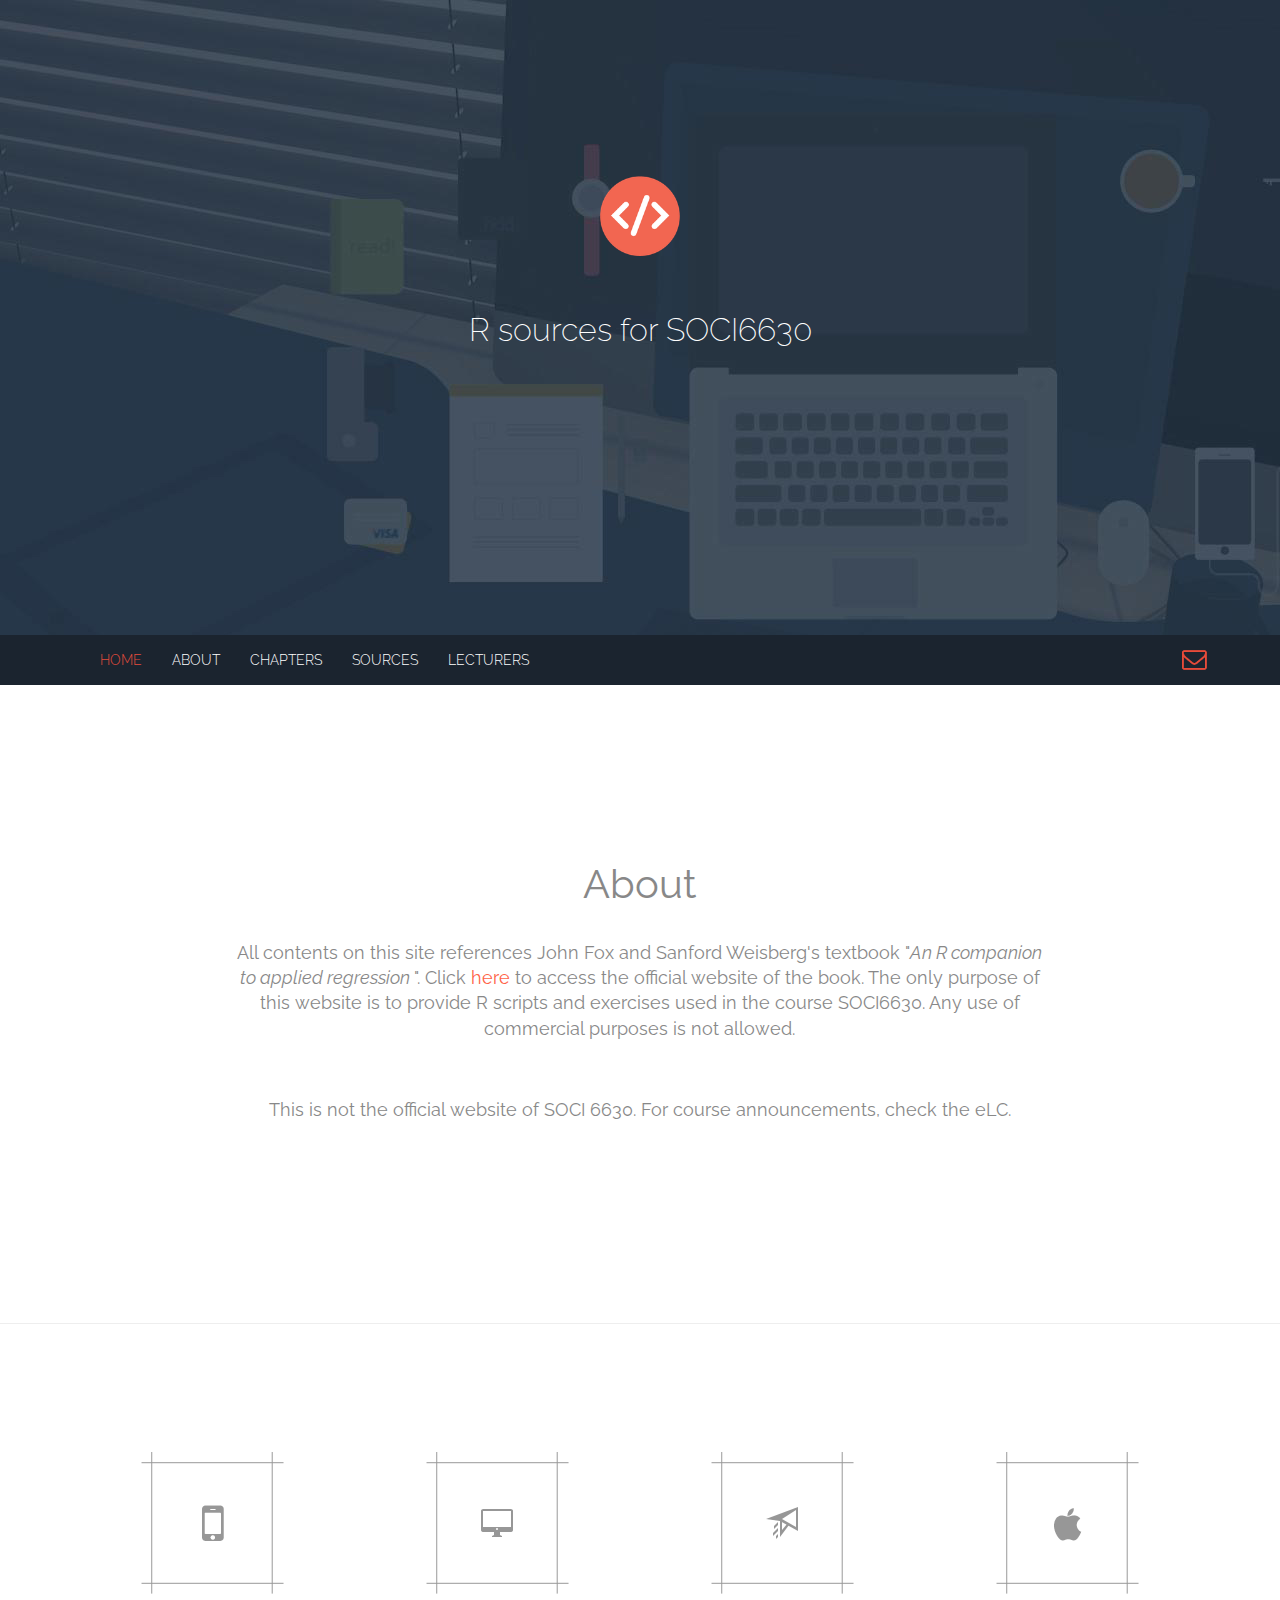
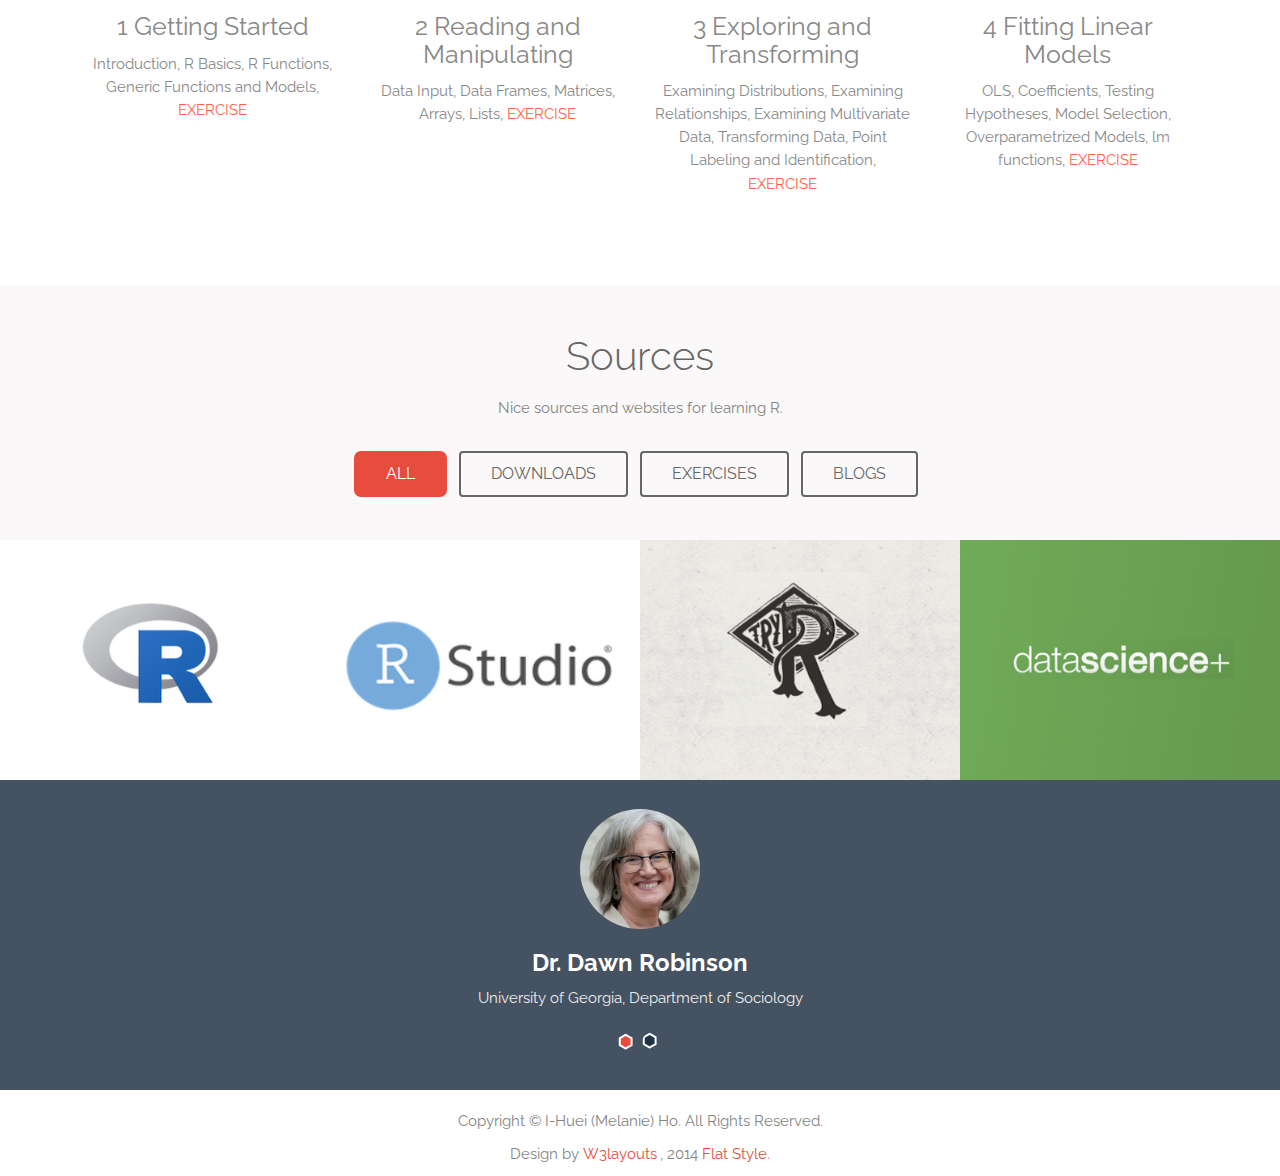
<file: index.html>
<!--
Author: W3layouts
Author URL: http://w3layouts.com
License: Creative Commons Attribution 3.0 Unported
License URL: http://creativecommons.org/licenses/by/3.0/
-->
<!DOCTYPE HTML>
<html>
	<head>
		<title>R sources for SOCI6630</title>
		<link rel="shortcut icon" href="images/web_code.ico" />
		<link href="css/bootstrap.css" rel='stylesheet' type='text/css' />
		<link href="css/bootstrap.min.css" rel='stylesheet' type='text/css' />
		<!-- jQuery (necessary for Bootstrap's JavaScript plugins) -->
		<script src="js/jquery.min.js"></script>
		 <!-- Custom Theme files -->
		<link href="css/theme-style.css" rel='stylesheet' type='text/css' />
   		 <script src="js/jquery.easing.min.js"></script>
   		 <!-- Custom Theme files -->
		<meta name="viewport" content="width=device-width, initial-scale=1">
		<link rel="shortcut icon" type="image/x-icon" href="images/web_code.ico" />
		<script type="application/x-javascript"> addEventListener("load", function() { setTimeout(hideURLbar, 0); }, false); function hideURLbar(){ window.scrollTo(0,1); } </script>
		</script>
		<!----webfonts---->
<!-- 		<link href='http://fonts.googleapis.com/css?family=Raleway:400,100,300,500,700,800,900,600,200' rel='stylesheet' type='text/css'> -->
		<!----//webfonts---->
		<!----requred-js-files---->
		<!-- HTML5 shim and Respond.js IE8 support of HTML5 elements and media queries -->
		<!--[if lt IE 9]>
		    <script src="js/html5shiv.js"></script>
		    <script src="js/respond.min.js"></script>
		<![endif]-->
		<!----//requred-js-files---->
		<script type="text/javascript" 	src="js/jquery.smint.js"></script>
		<script type="text/javascript">
			$(document).ready( function() {
			    $('.subMenu').smint({
			    	'scrollSpeed' : 1000
			    });
			});
		</script>
	</head>
	<body onload="setTimeout(function() { window.scrollTo(0, 1) }, 100);">
		<!----start-container----->
		<div class="head-bg sTop">
			<div class="conatiner">
				<div class="col-lg-12 header-note">
					<a href="#"><img src="images/web_code.ico" title="Flat style" height="80" width="80"/></a>
					<h1 font-size:small><font size="6">R sources for SOCI6630</font></h1>
<!-- 					<a class="btn btn-primary big-btn" href="#">Learn More <span> </span></a> -->
				</div>
			</div>
		</div>
		<!----//End-container----->
		<!----start-top-nav---->
		<nav class="subMenu navbar-custom navbar-scroll-top" role="navigation">
	        <div class="container">
	            <div class="navbar-header page-scroll">
	                <button type="button" class="navbar-toggle" data-toggle="collapse" data-target=".navbar-main-collapse">
	                    <img src="images/nav-icon.png" title="drop-down-menu" /> 
	                </button>
	            </div>
	            <!-- Collect the nav links, forms, and other content for toggling -->
	            <div class="collapse navbar-collapse navbar-left navbar-main-collapse">
	                <ul class="nav navbar-nav">
	                    <!-- Hidden li included to remove active class from about link when scrolled up past about section -->
	                    <li class="active">
	                        <a id="sTop" class="subNavBtn" href="#">Home</a>
	                    </li>
	                    <li class="page-scroll">
	                        <a id="s1" class="subNavBtn" href="#about">About</a>
	                    </li>
	                    <li class="page-scroll">
	                        <a id="s2" class="subNavBtn" href="#chapters">Chapters</a>
	                    </li>
	                    <li class="page-scroll">
	                        <a id="s3" class="subNavBtn" href="#sources">Sources</a>
	                    </li>
			    <li class="page-scroll">
	                        <a id="s4" class="subNavBtn" href="#lecturers">Lecturers</a>
	                    </li>
	                </ul>
	            </div>
	            <!-- /.navbar-collapse -->
	             	<a  id="s4" class="right-msg subNavBtn msg-icon" href="#lecturers"><span> </span></a>
	                <div class="clearfix"> </div>
	        </div>
	        <!-- /.container -->
   	  </nav>
		<!----//End-top-nav---->
		
		<!----start-about---->
		<div class="about">
			<div class="row section s1 top-grids">
				<div class="col-md-8 col-md-offset-2 text-center">
					<h3>About</h3>
					<p><font size="4">All contents on this site references John Fox and Sanford Weisberg's textbook "<i>An R companion to applied regression </i>". Click <a href="https://socialsciences.mcmaster.ca/jfox/Books/Companion/" style="color: Tomato">here</a> to access the official website of the book. The only purpose of this website is to provide R scripts and exercises used in the course SOCI6630. Any use of commercial purposes is not allowed.</font></p>
					<p><font size="4">This is not the official website of SOCI 6630. For course announcements, check the eLC. </font></p>
				</div>
			</div>
		</div>
		<!----//End-about---->
		<!---- start-top-grids---->
		<div class="container">
			<div class="row  section s2 top-grids">
				
				<!-- Chapter 1 -->
				<div class="col-md-3 top-grid">
					
			 	<SCRIPT>
				function passWord1() {
						var testV = 1;
						var pass1 = prompt('Please Enter Your Password',' ');
						while (testV < 3) {
							if (!pass1) 
							history.go(-1);
							if (pass1.toLowerCase() == "soci6630") {
							alert('You Got it Right!');
							window.open('ch1.html');
							break;
							} 
							testV+=1;
							var pass1 = 
								prompt('Access Denied - Password Incorrect, Please Try Again.','Password');
						}
						if (pass1.toLowerCase()!="password" & testV ==3) 
						history.go(-1);
						return " ";
					} 
				</SCRIPT>
					
					<a onClick="passWord1()"><span class="icon1"> </span></a>
					<h2>1 Getting Started</h2>
					<p>Introduction, R Basics, R Functions, Generic Functions and Models, <a href="ex1.html" style="color: Tomato">EXERCISE</a></p>
				</div>

				<!-- Chapter 2 -->
				<div class="col-md-3 top-grid">
					
			 	<SCRIPT>
				function passWord2() {
						var testV = 1;
						var pass1 = prompt('Please Enter Your Password',' ');
						while (testV < 3) {
							if (!pass1) 
							history.go(-1);
							if (pass1.toLowerCase() == "soci6630") {
							alert('You Got it Right!');
							window.open('ch2.html');
							break;
							} 
							testV+=1;
							var pass1 = 
								prompt('Access Denied - Password Incorrect, Please Try Again.','Password');
						}
						if (pass1.toLowerCase()!="password" & testV ==3) 
						history.go(-1);
						return " ";
					} 
				</SCRIPT>
					<a onClick="passWord2()"><span class="icon2"> </span></a>
					<h2>2 Reading and Manipulating</h2>
					<p>Data Input, Data Frames, Matrices, Arrays, Lists, <a href="ex2.html" style="color: Tomato">EXERCISE</a></p>
				</div>
				<div class="col-md-3 top-grid">
					<a href=""><span class="icon3"> </span></a>
					<h2>3 Exploring and Transforming</h2>
					<p>Examining Distributions, Examining Relationships, Examining Multivariate Data, Transforming Data, Point Labeling and Identification, <a href="ex3.html" style="color: Tomato">EXERCISE</a></p>
				</div>
				<div class="col-md-3 top-grid">
					<a href=""><span class="icon4"> </span></a>
					<h2>4 Fitting Linear Models</h2>
					<p>OLS, Coefficients, Testing Hypotheses, Model Selection, Overparametrized Models, lm functions, <a href="ex4.html" style="color: Tomato">EXERCISE</a></p>
				</div>
				<div class="clearfix"> </div>
			</div>
		</div>
		<!---- //End-top-grids---->
		<!----start-portfolio---->
		<div class="portfolio section s3">
			<div class="container portfolio-head">
				<h3>Sources</h3>
				<p>Nice sources and websites for learning R.</p>
			</div>
			<!---- start-portfolio-script----->
			<script src="js/hover_pack.js"></script>
			<script type="text/javascript" src="js/jquery.mixitup.min.js"></script>
			<script type="text/javascript">
				$(function () {
					var filterList = {
						init: function () {
						
							// MixItUp plugin
							// http://mixitup.io
							$('#portfoliolist').mixitup({
								targetSelector: '.portfolio',
								filterSelector: '.filter',
								effects: ['fade'],
								easing: 'snap',
								// call the hover effect
								onMixEnd: filterList.hoverEffect()
							});				
						
						},
						hoverEffect: function () {
							// Simple parallax effect
							$('#portfoliolist .portfolio').hover(
								function () {
									$(this).find('.label').stop().animate({bottom: 0}, 200, 'easeOutQuad');
									$(this).find('img').stop().animate({top: -30}, 500, 'easeOutQuad');				
								},
								function () {
									$(this).find('.label').stop().animate({bottom: -40}, 200, 'easeInQuad');
									$(this).find('img').stop().animate({top: 0}, 300, 'easeOutQuad');								
								}		
							);				
						
						}
			
					};
					// Run the show!
					filterList.init();
				});	
			</script>
			<!----//End-portfolio-script----->
					<ul id="filters" class="clearfix">
						<li><span class="filter active" data-filter="app card icon logo web">All</span></li>
						<li><span class="filter" data-filter="app">Downloads</span></li>
						<li><span class="filter" data-filter="card">Exercises</span></li>
						<li><span class="filter" data-filter="icon">Blogs</span></li>
					</ul>
					<div id="portfoliolist">
<!-- 					<div class="portfolio logo1 mix_all" data-cat="logo" style="display: inline-block; opacity: 1;">
						<div class="portfolio-wrapper">		
							<a data-toggle="modal" data-target=".bs-example-modal-md" href="#" class="b-link-stripe b-animate-go  thickbox">
						     <img src="images/p1.jpg" /><div class="b-wrapper"><h2 class="b-animate b-from-left    b-delay03 "><img src="images/link-ico.png" alt=""/></h2>
						  	</div></a>
		                </div>
					</div>				 -->
					<div class="portfolio app mix_all" data-cat="app" style="display: inline-block; opacity: 1;">
						<div class="portfolio-wrapper">		
							<a data-toggle="modal" data-target="#download1" href="#" class="b-link-stripe b-animate-go  thickbox">
						     <img src="images/source_r.png" /><div class="b-wrapper"><h2 class="b-animate b-from-left    b-delay03 "><img src="images/link-ico.png" alt=""/></h2>
						  	</div></a>
		                </div>
					</div>		
					<div class="portfolio app mix_all" data-cat="app" style="display: inline-block; opacity: 1;">
						<div class="portfolio-wrapper">		
							<a data-toggle="modal" data-target="#download2" href="#" class="b-link-stripe b-animate-go  thickbox">
						     <img src="images/source_rstudio.png" /><div class="b-wrapper"><h2 class="b-animate b-from-left    b-delay03 "><img src="images/link-ico.png" alt=""/></h2>
						  	</div></a>
		                </div>
					</div>				
					<div class="portfolio card mix_all" data-cat="card" style="display: inline-block; opacity: 1;">
						<div class="portfolio-wrapper">		
							<a data-toggle="modal" data-target="#exercise1" href="#" class="b-link-stripe b-animate-go  thickbox">
						     <img src="images/source_tryr.png" /><div class="b-wrapper"><h2 class="b-animate b-from-left    b-delay03 "><img src="images/link-ico.png" alt=""/></h2>
						  	</div></a>
		                </div>
					</div>	
					<div class="portfolio card mix_all" data-cat="card" style="display: inline-block; opacity: 1;">
						<div class="portfolio-wrapper">		
							<a data-toggle="modal" data-target="#exercise2" href="#" class="b-link-stripe b-animate-go  thickbox">
						     <img src="images/source_dsplus.png" /><div class="b-wrapper"><h2 class="b-animate b-from-left    b-delay03 "><img src="images/link-ico.png" alt=""/></h2>
						  	</div></a>
		                </div>
					</div>			
<!-- 					<div class="portfolio card mix_all" data-cat="card" style="display: inline-block; opacity: 1;">
						<div class="portfolio-wrapper">		
							<a data-toggle="modal" data-target=".bs-example-modal-md" href="#" class="b-link-stripe b-animate-go  thickbox">
						     <img src="images/p6.jpg" /><div class="b-wrapper"><h2 class="b-animate b-from-left    b-delay03 "><img src="images/link-ico.png" alt=""/></h2>
						  	</div></a>
		                </div>
					</div>	
					<div class="portfolio card mix_all" data-cat="card" style="display: inline-block; opacity: 1;">
						<div class="portfolio-wrapper">		
							<a data-toggle="modal" data-target=".bs-example-modal-md" href="#" class="b-link-stripe b-animate-go  thickbox">
						     <img src="images/p7.jpg" /><div class="b-wrapper"><h2 class="b-animate b-from-left    b-delay03 "><img src="images/link-ico.png" alt=""/></h2>
						  	</div></a>
		                </div>
					</div>	
					<div class="portfolio logo1 mix_all" data-cat="icon" style="display: inline-block; opacity: 1;">
						<div class="portfolio-wrapper">		
							<a data-toggle="modal" data-target=".bs-example-modal-md" href="#" class="b-link-stripe b-animate-go  thickbox">
						     <img src="images/p8.jpg" /><div class="b-wrapper"><h2 class="b-animate b-from-left    b-delay03 "><img src="images/link-ico.png" alt=""/></h2>
						  	</div></a>
		                </div>
					</div>		 -->
					<div class="clearfix"> </div>																																					
				</div>
		</div>
		<!----//End-portfolio---->
		<!---testmonials---->
		<div  class="testmonials section s4">
			<div class="container">
			<div class="bs-example">
			    <div id="myCarousel" class="carousel slide" data-interval="3000" data-ride="carousel">
			    	<!-- Carousel indicators -->
			        <ol class="carousel-indicators pagenate-icons">
			            <li data-target="#myCarousel" data-slide-to="0" class="active"></li>
			            <li data-target="#myCarousel" data-slide-to="1"></li>
<!-- 			            <li data-target="#myCarousel" data-slide-to="2"></li> -->
			        </ol>   
			       <!-- Carousel items -->
			        <div class="carousel-inner">
			            <div class="active item">
			                <h2><img src="images/drRobinson.jpg" title="name" height="120" width="120"/></h2>
			                <div class="carousel-caption caption">
			                  <h3>Dr. Dawn Robinson</h3>
			                  <p>University of Georgia, Department of Sociology</p>
			                </div>
			            </div>
			            <div class="item">
			                <h2><img src="images/index.png" title="name" height="120" width="120"/></h2>
			                <div class="carousel-caption caption">
			                  <h3>I-Huei (Melanie) Ho</h3>
			                  <p>University of Georgia, Department of Statistics </p>
					</div>
			            </div>
<!-- 			            <div class="item">
			                <h2><img src="images/people.jpg" title="name" /></h2>
			                <div class="carousel-caption caption">
			                  <h3>Dan Cederholm</h3>
			                  <p>Lorem ipsum dolor sit amet, consectetuer adipiscing elit, sed diam nonummy nibh euismod tincidunt ut laoreet dolore magna aliquam erat volutpat. </p>
			                </div>
			            </div> -->
			        </div>
			        <!-- Carousel nav -->
			    </div>
		</div>
		</div>
		</div>
		<!---testmonials---->
		<!----start-model-box---->
		<!------download-r-box------>
<!-- 						<a data-toggle="modal" data-target="#download1" href="#"> </a> -->
						<div class="modal fade bs-example-modal-md light-box" id="download1" tabindex="-1" role="dialog" aria-labelledby="mySmallModalLabel" aria-hidden="true">
						  <div class="modal-dialog modal-md">
						    <div class="modal-content light-box-info">
						    <button type="button" class="close" data-dismiss="modal" aria-hidden="true"><img src="images/close.png" title="close" /></button>
						     <h3>Download R</h3>
						     <p><a href="https://www.r-project.org/" style="color: #4682B4">Website.</a></p>
						     <p>The website contains download links of R in different languages and different operating systems (Windows, OS X, Linux). Every download is free.</p>
						    </div>
						  </div>
						</div>
		<!------download-r_studio-box------>		
<!-- 						<a data-toggle="modal" data-target=".bs-example-modal-md" href="#"> </a> -->
						<div class="modal fade bs-example-modal-md light-box" id="download2" tabindex="-1" role="dialog" aria-labelledby="mySmallModalLabel" aria-hidden="true">
						  <div class="modal-dialog modal-md">
						    <div class="modal-content light-box-info">
						    <button type="button" class="close" data-dismiss="modal" aria-hidden="true"><img src="images/close.png" title="close" /></button>
						     <h3>Download R Studio</h3>
						     <p><a href="https://www.rstudio.com/" style="color: #4682B4">Website.</a></p>
						     <p>The website contains download links of R Studio in different languages and different operating systems (Windows, OS X, Linux). Every download is free. There are also some introduction of R packages and shiny. Take a look and play with those stuffs!</p>
						     <p>It is convenient to program in R studio since it will do a lot of things for you automatically. However, don't rely on it too much. You will have to program yourself sometimes instead of relying on those GUI buttons.</p>
						    </div>
						  </div>
						</div>
		<!------exercise-try_r-box------>		
<!-- 						<a data-toggle="modal" data-target=".bs-example-modal-md" href="#"> </a> -->
						<div class="modal fade bs-example-modal-md light-box" id="exercise1" tabindex="-1" role="dialog" aria-labelledby="mySmallModalLabel" aria-hidden="true">
						  <div class="modal-dialog modal-md">
						    <div class="modal-content light-box-info">
						    <button type="button" class="close" data-dismiss="modal" aria-hidden="true"><img src="images/close.png" title="close" /></button>
						     <h3>Exercise: Try R</h3>
						     <p><a href="http://tryr.codeschool.com/" style="color: #4682B4">Website.</a></p>
						     <p>A simple online exercise for practicing programming in R. The website are built by code school. All those topics are necessary if you want to analyze data in R in the future. If you want to practice, go try it!</p>
						    </div>
						  </div>
						</div>
		<!------exercise-data_science_plus-box------>		
<!-- 						<a data-toggle="modal" data-target=".bs-example-modal-md" href="#"> </a> -->
						<div class="modal fade bs-example-modal-md light-box" id="exercise2" tabindex="-1" role="dialog" aria-labelledby="mySmallModalLabel" aria-hidden="true">
						  <div class="modal-dialog modal-md">
						    <div class="modal-content light-box-info">
						    <button type="button" class="close" data-dismiss="modal" aria-hidden="true"><img src="images/close.png" title="close" /></button>
						     <h3>Exercise: data science+</h3>
						     <p><a href="https://datascienceplus.com/learn-r-by-intensive-practice/" style="color: #4682B4">Website.</a></p>
						     <p>A nice website teaches you how to start programming in R. Follow the videos below and install R or R studio in your laptop. You don't have to watch all the lecture videos! The lecturer has different habit of programming. If you are confused of that, then just follow the instruction of installation. If not, then watch them!</p>
					             <p>The severl topics on the left hand side are advanced exercises. Try it if you feel comfortable! Don't feel frustrated if you are stuck!
						    </div>
						  </div>
						</div>

						<!----start-model-box---->
				<!----start-copy-right---->
				<div class="copy-right">
					<p>Copyright &#169; I-Huei (Melanie) Ho. All Rights Reserved.</p>
					<p>Design by<a href="http://w3layouts.com/">W3layouts</a>, 2014 <span>Flat Style.</span></p>
				</div>
				<!----//End-copy-right---->

		<!-- Include all compiled plugins (below), or include individual files as needed -->
		<script src="js/bootstrap.min.js"></script>
	</body>
</html>
</file>
<file: css/theme-style.css>
@import url(http://fonts.googleapis.com/css?family=Raleway:400,100,300,500,700,800,900,600,200);
html, body{
    font-family: 'Raleway', sans-serif;
    font-size: 100%;
    background-color: #FFF;
}
 body a{
 	transition: 0.5s all;
	-webkit-transition: 0.5s all;
	-moz-transition: 0.5s all;
	-o-transition: 0.5s all;
 }
.header-note{
	text-align:center;
}
.head-bg{
	background:url(../images/bg.jpg) no-repeat 0px 0px;
	min-height:737px;
}
.header-note{
	color:#FFF;
	font-weight:100;
	padding-top: 13em;
}
.header-note h1{
	font-weight: 200;
	font-size: 2.8em;
	margin: 1em;
}
.big-btn{
	background: none;
	border: 2px solid #FFF;
	font-size: 1.5em;
	font-weight: 300;
	padding: 0.4em 1em 0.4em 1em;
}
.big-btn span,.btn-red span{
	width:17px;
	height:12px;
	display:inline-block;
	background:url(../images/arrow.png) no-repeat 0px 0px;
	margin-left: 0.5em;
}
.big-btn:hover span,.btn-red:hover span{
	background:url(../images/arrowh.png) no-repeat 0px 0px;
}
.big-btn:hover{
	background:none;
	border:2px solid #E74C3C;
	color:#E74C3C;
}
/*---- start-navbar----*/
.navbar-custom{
	background: #1B242F;
}
.navbar-nav li a{
	background: none;
	text-transform: uppercase;
	font-size: 0.875em;
	font-weight: 300;
	
}
.navbar-nav li.active a{
	color:#E74C3C;
}
.right-msg span{
	width: 32px;
	height: 32px;
	display: inline-block;
	background: url(../images/msg.png) no-repeat 0px 0px;
	vertical-align: middle;
}
.right-msg{
	float:right;
}
.top-grid span{
	width:143px;
	height:143px;
	display:inline-block;
	background:url(../images/icons.png) no-repeat 0px 0px;
}
.top-grid span.icon1{
	background-position:0px 0px;
}
.top-grid span.icon2{
	background-position: -284px 0px;
}
.top-grid span.icon3{
	background-position: -569px 0px;
}
.top-grid span.icon4{
	background-position: -855px 0px;
}
.top-grid span.icon1:hover,.top-grid:hover span.icon1{
	background-position:0px -148px;
}
.top-grid span.icon2:hover,.top-grid:hover span.icon2{
	background-position:-284px -148px;
}
.top-grid span.icon3:hover,.top-grid:hover span.icon3{
	background-position:-569px -148px;
}
.top-grid span.icon4:hover,.top-grid:hover span.icon4{
	background-position:-855px -148px;
}
.top-grid{
	text-align:center;
}
.top-grids{
	padding: 8em 0 5em;
}
.top-grids h2,.about h3{
	color: #888;
	font-size: 1.55em;
	font-weight: 400;
	margin: 0.45em 0 0.5em 0;
}
.top-grids p,.about p{
	color: #888888;
	font-size: 0.96em;
	line-height: 1.5em;
}
/*---- start-about----*/
.about{
	border:1px solid #EEE;
	border-right:0px;
	border-left:0px;
	padding:5em 0;
}
.about h3{
	font-size: 2.5em;
}
.about p{
	padding: 1em 0 2em 0;
}
.btn-red{
	background: #E74C3C;
	border: 1px solid #E74C3C;
	font-size: 1.3em;
	padding: 0.5em 1em 0.5em 0.5em;
}
.btn-red:hover{
	background:none;
	border:1px solid #E74C3C;
	color:#E74C3C;
}
/*--works--*/
.works{
	background:#fff;
	padding:5% 0;
}
#filters {
	margin: 1% 0 3.3%;
	padding: 0;
	list-style: none;
	text-align: center;
}
	#filters li {
		display:inline-block;
	}
	#filters li span {
		display: inline-block;
		padding: 10px 30px;
		text-decoration: none;
		color: #666666;
		cursor: pointer;
		font-size: 1em;
		font-weight: 400;
		text-transform: uppercase;
		border: 2px solid #666666;
		border-radius: 4px;
		margin-right: 0.5em;
	}
	#filters li span.active {
		background:#E74C3C;
		border: 2px solid #E74C3C;
		color: #FFF;
		border-radius: 7px;
		-webkit-border-radius: 7px;
		-moz-border-radius: 7px;
		-o-border-radius: 7px;
	}
 	#portfoliolist .portfolio {
		-webkit-box-sizing: border-box;
		-moz-box-sizing: border-box;
		-o-box-sizing: border-box;
		width: 25%;
		display:none;
		float:left;
		overflow:hidden;
	}	
	.portfolio-wrapper {
		overflow:hidden;
		position: relative !important;
		cursor:pointer;
	}
	.portfolio img {
		max-width:100%;
		/*--position: relative;--*/
		transition: all 300ms!important;
		-webkit-transition: all 300ms!important;
		-moz-transition: all 300ms!important;
		display: block;
	}
	.portfolio .label {
		position: absolute;
		width: 100%;
		height:40px;
		bottom:-40px;
	}
	.portfolio .label-bg {
			background: #22B4B8;
			width: 100%;
			height:100%;
			position: absolute;
			top:0;
			left:0;
		}
		.portfolio .label-text {
			color:#fff;
			position: relative;
			z-index:500;
			padding:5px 8px;
		}
			
			.portfolio .text-category {
				display:block;
				font-size:9px;
				font-size: 12px;
				text-transform:uppercase;
			}
/* Self Clearing Goodness */
.container:after { content: "\0020"; display: block; height: 0; clear: both; visibility: hidden; }
.clearfix:before,
.clearfix:after,
.row:before,
.row:after {
  content: '\0020';
  display: block;
  overflow: hidden;
  visibility: hidden;
  width: 0;
  height: 0; }
.row:after,
.clearfix:after {
  clear: both; }
.row,
.clearfix {
  zoom: 1; }

.clear {
  clear: both;
  display: block;
  overflow: hidden;
  visibility: hidden;
  width: 0;
  height: 0;
}
/*	Strip
/*-----------------------------------------------------------------------------------*/
.b-link-stripe{
	position:relative;
	display:inline-block;
	vertical-align:top;
	font-family: 'Open Sans', sans-serif;
	font-weight: 300;
	overflow:hidden;
}
.b-link-stripe .b-wrapper{
	position:absolute;
	width:100%;
	height:100%;
	top:0;
	left:0;
	text-align:center;
	color:#ffffff;
	overflow:hidden;
}
.b-link-stripe .b-line{
	position:absolute;
	top:0;
	bottom:0;
	width:20%;
	background:rgba(243, 103, 89, 0.8);
	transition:all 0.5s linear;
	-moz-transition:all 0.5s linear;
	-ms-transition:all 0.5s linear;
	-o-transition:all 0.5s linear;
	-webkit-transition:all 0.5s linear;
	opacity:0;
	visibility:hidden; /* lt-ie9 */
}
/* lt-ie9 */
.b-link-stripe:hover .b-line{
	visibility:visible;
}
.b-link-stripe .b-line1{
	left:0;
}
.b-link-stripe .b-line2{
	left:20%;
	transition-delay:0.1s !important;
	-moz-transition-delay:0.1s !important;
	-ms-transition-delay:0.1s !important;
	-o-transition-delay:0.1s !important;
	-webkit-transition-delay:0.1s !important;
}
.b-link-stripe .b-line3{
	left:40%;
	transition-delay:0.2s !important;
	-moz-transition-delay:0.2s !important;
	-ms-transition-delay:0.2s !important;
	-o-transition-delay:0.2s !important;
	-webkit-transition-delay:0.2s !important;
}
.b-link-stripe .b-line4{
	left:60%;
	transition-delay:0.3s !important;
	-moz-transition-delay:0.3s !important;
	-ms-transition-delay:0.3s !important;
	-o-transition-delay:0.3s !important;
	-webkit-transition-delay:0.3s !important;
}
.b-link-stripe .b-line5{
	left:80%;
	transition-delay:0.4s !important;
	-moz-transition-delay:0.4s !important;
	-ms-transition-delay:0.4s !important;
	-o-transition-delay:0.4s !important;
	-webkit-transition-delay:0.4s !important;
}
.b-link-stripe:hover .b-line{
	opacity:1;
}
/*-----------------------------------------------------------------------------------*/
/*	Animation effects
/*-----------------------------------------------------------------------------------*/
.b-animate-go{
	text-decoration:none;
}
.b-animate{
	transition: all 0.5s;
	-moz-transition: all 0.5s;
	-ms-transition: all 0.5s;
	-o-transition: all 0.5s;
	-webkit-transition: all 0.5s;
	visibility: hidden;
	font-size:1.1em;
	font-weight:700;
}
.b-animate img{
	margin-top: 21%;
	display: -webkit-inline-box;
}
/* lt-ie9 */
.b-animate-go:hover .b-animate{
	visibility:visible;
}
.b-from-left{
	position:relative;
	left:-100%;
}
.b-animate-go:hover .b-from-left{
	left:0;
}
span.m_4{
	font-size:14px;
	font-weight:400;
}
p.m_5 {
	margin: 2% auto 5%;
	width: 70%;
	color: #283A47;
	font-size: 1.1em;
	font-weight: 600;
	line-height: 1.5em;
	text-align: center;
}
/*----*/
.portfolio-head{
	text-align: center;
	padding-top: 1.8em;
}
.portfolio{
	background: #FAF8F8;
}
.portfolio h3{
	color: #666;
	font-size: 2.5em;
	font-weight: 300;
}
.portfolio p{
	color: #858585;
	font-size: 0.96em;
	line-height: 1.5em;
	margin: 1.2em 0 2em;
}

/*----start-testmonials----*/
.testmonials{
	background:#455261;
}
.item h2{
	margin: 0;
	color: #666;
	font-family: "trebuchet ms", sans-serif;
	padding: 0.3em 0 0 0;
}
.item{
    text-align: center;
    height:290px !important;
}
.carousel{
    margin-top: 20px;
}
.item h2 img{
	border-radius:30em;
	-webkit-border-radius:30em;
	-moz-border-radius:30em;
	-o-border-radius:30em;
}
.bs-example{
	margin: 20px;
}
.caption{
	padding-bottom: 50px;
}
.caption h3{
	font-weight: 700;
	text-shadow: none;
}
.caption p{
	text-shadow:none;
	color: #EEE;
	font-size: 0.96em;
	line-height: 1.5em;
}
.pagenate-icons li,.pagenate-icons li.active{
	width:20px;
	height:20px;
	display:inline-block;
	background:url(../images/pagenate.png) no-repeat 0px 0px;
	border:none;
}
.pagenate-icons li.active{
	background: url(../images/pagenate.png) no-repeat -20px 0px;
}
/*--contact--*/
.contact{
	padding:1em 0 3em;
}
.contact-form{
	margin-top: 2em;
}
.text-box input[type="text"],.textarea textarea{
	border: 2px solid #E5E5E5;
	width: 100%;
	padding: 0.85em;
	border-radius: 0.3em;
	margin-bottom: 1.5em;
	color:#858585;
	transition: border-color 0.3s;
	-o-transition: border-color 0.3s;
	-ms-transition: border-color 0.3s;
	-moz-transition: border-color 0.3s;
	-webkit-transition: border-color 0.3s;
	transition:0.5s all;
	-webkit-transition:0.5s all;
	-moz-transition:0.5s all;
	-o-transition:0.5s all;
	outline:none;
}
.text-box input[type="text"]:hover,.textarea textarea:hover,.text-box input[type="text"]:focus,.textarea textarea:focus{
	border-color: rgba(231, 76, 60, 0.55);
}
.textarea textarea{
	height: 205px;
	resize: none;
}
.contact h4{
	color: #666;
	font-size: 2.5em;
	font-weight: 300;
	text-align:center;
}
.contact-head{
	color: #858585;
	font-size: 0.96em;
	line-height: 1.5em;
	text-align: center;
	width: 60%;
	margin: 0 auto;
	padding: 0.8em 0 1em;
}
.btn-red-lg{
	background: url(../images/racket-icon.png) no-repeat #E74C3C 17px 21px;
	border: 1px solid #E74C3C;
	transition: 0.5s all;
	-webkit-transition: 0.5s all;
	-moz-transition: 0.5s all;
	-o-transition: 0.5s all;
	font-size: 1.2em;
	padding: 1em 2em 1em 3.2em;
	margin: 0 auto;
	display: inherit;
}
.btn-red-lg:hover,.btn-red-lg:focus{
	background:url(../images/racket-icon.png) no-repeat #D34738 17px 21px;
	border:1px solid #D34738;
}
/*---- start-social-icons----*/
.social-icons{
	text-align:center;
	margin:3em 0 2em;
}
.social-icons ul li a span{
	width: 32px;
	height: 32px;
	display: inline-block;
	background: url(../images/social-icons.png) no-repeat 8px 0px;
}
.social-icons ul li{
	list-style:none;
	display:inline-block;
	margin-right: 1.2em;
}
.social-icons ul li a.twitter span{
	background: url(../images/social-icons.png) no-repeat -60px 0px;
}
.social-icons ul li a.dribbble span{
	background: url(../images/social-icons.png) no-repeat -136px 0px;
}
/*----*/
.social-icons ul li a.facebook span:hover{
	background: url(../images/social-icons.png) no-repeat 8px -38px;
}
.social-icons ul li a.twitter span:hover{
	background: url(../images/social-icons.png) no-repeat -60px -38px;
}
.social-icons ul li a.dribbble span:hover{
	background: url(../images/social-icons.png) no-repeat -136px -38px;
}
/*--copy-right--*/
.copy-right{
	text-align:center;
}
.copy-right p{
	color: #858585;
	font-size: 0.96em;
	line-height: 1.5em;
	text-align: center;
}
.copy-right span,.copy-right a{
	color:#E74C3C;
}
.copy-right a{
	margin:0 0.2em;
	text-decoration:none;
}
.copy-right a:hover{
	color: #858585;
}
/*----start-light-box---*/
.light-box-info {
	padding: 1.8em;
	box-shadow: none;
	border-radius: 0;
}
.light-box-info h3 {
	color: #666;
	font-size: 2em;
	font-weight: 300;
}
.light-box-info p{
	color: #888888;
	font-size: 0.96em;
	line-height: 1.5em;
}
/* This is the selector i used for my menu, it needs to be set as position:absolute; */
.subMenu {
	position: absolute;
	top: 737px;
	z-index: 1000;
	width: 100%;

}
.subMenu .inner {
	padding:0;
	font-weight: 400;
}
.subNavBtn {
	display: block;
	margin: 0px 0px 0 0;
	text-decoration: none;
	text-align: center;
	color: #fff;
}
.end {
	margin: 0;
}
.section {
	width: 100%;
	z-index: 10;
	position: relative;
	margin: 0 auto;
}
.right-msg span {
	margin-top: 0.55em;
}
/*------Start-Media-quries------*/
/*----Start-mediaquries-for-1440px and 1366px----*/
@media(max-width:1440px) and (min-width:1024px){
	.head-bg {
		min-height: 635px;
	}
	.header-note {
		padding-top: 11em;
	}
	.subMenu {
		top: 635px;
	}
	.b-animate img {
		margin-top: 20%;
	}
}
/*----//End-mediaquries-for-1440px and 1366px----*/
/*----Start-mediaquries-for-1024px-----*/
@media(max-width:1024px){
	.b-animate img {
		margin-top: 13%;
	}
}
/*----//End-mediaquries-for-1024px-----*/
/*----Start-mediaquries-for-768px-----*/
@media(max-width:768px){
	.b-animate img {
		margin-top: 6%;
	}
	.header-note h1 {
		font-size: 2.5em;
	}
	.top-grids {
		padding: 5em 0 3em;
	}
	.top-grid {
		margin-bottom: 2em;
	}
}
/*----//End-mediaquries-for-768px-----*/
/*----Start-mediaquries-for-640px-----*/
@media(max-width:640px){
	.head-bg {
		min-height:500px;
	}
	.subMenu {
		top:500px;
	}
	.header-note {
		padding-top: 8em;
	}
	.b-animate img {
		margin-top: 4%;
	}
	.header-note h1 {
		font-size: 2.1em;
	}
	.top-grids {
		padding: 5em 0 3em;
	}
	.top-grid {
		margin-bottom: 2em;
	}
	.msg-icon{
		position: absolute;
		top: 5px;
	}
	#filters li span {
		padding: 10px 25px;
	}
	.contact-head {
		width: 90%;
	}
	.big-btn {
		font-size: 1.3em;
	}
}
/*----//End-mediaquries-for-640px-----*/
/*----Start-mediaquries-for-480px-----*/
@media(max-width:480px){
	.head-bg {
		min-height: 470px;
	}
	.subMenu {
		top:470px;
	}
	.header-note {
		padding-top: 6em;
	}
	.b-animate img {
		margin-top: -3%;
		width: 40%;
	}
	.header-note h1 {
		font-size: 2.1em;
	}
	.top-grids {
		padding: 5em 0 3em;
	}
	.top-grid {
		margin-bottom: 2em;
	}
	.msg-icon{
		position: absolute;
		top: 5px;
	}
	#filters li span {
		padding: 8px 10px;
		font-size: 0.9em;
	}
	.contact-head {
		width: 90%;
	}
	.big-btn {
		font-size: 1.3em;
	}
	.caption {
		padding: 1em 0 1em;
	}
}
/*----//End-mediaquries-for-480px-----*/
/*----Start-mediaquries-for-320px-----*/
@media(max-width:320px){
	body{
		font-weight:75%;
	}
	.head-bg {
		min-height: 420px;
	}
	.subMenu {
		top:420px;
	}
	.header-note {
		padding-top: 6em;
	}
	.b-animate img {
		margin-top: -6%;
		width: 40%;
	}
	.header-note h1 {
		font-size: 1.8em;
		padding: 0.5em 0 0.8em;
		margin: 0;
	}
	.top-grids {
		padding: 5em 0 3em;
	}
	.top-grid {
		margin-bottom: 2em;
	}
	.msg-icon{
		position: absolute;
		top: 5px;
	}
	#filters li span {
		padding: 8px 10px;
		font-size: 0.9em;
		margin-bottom: 1em;
	}
	.contact-head {
		width: 100%;
	}
	.big-btn {
		font-size: 1em;
	}
	.caption {
		padding: 1em 0 1em;
	}
	.about h3 {
		font-size: 1.7em;
	}
	.bs-example {
		margin: 0;
	}
	.carousel-caption {
		left: 0%;
		right: 0%;
	}
	.portfolio-head {
		padding-top: 0;
	}
	.contact h4 {
		font-size: 2.2em;
	}
	.text-box input[type="text"], .textarea textarea {
		padding: 0.7em;
	}
	.textarea textarea{
		height:180px;
	}
	.social-icons ul{
		margin:0;
		padding:0;
	}
}
/*----//End-mediaquries-for-320px-----*/
/*------//End-Media-quries------*/
</file>
